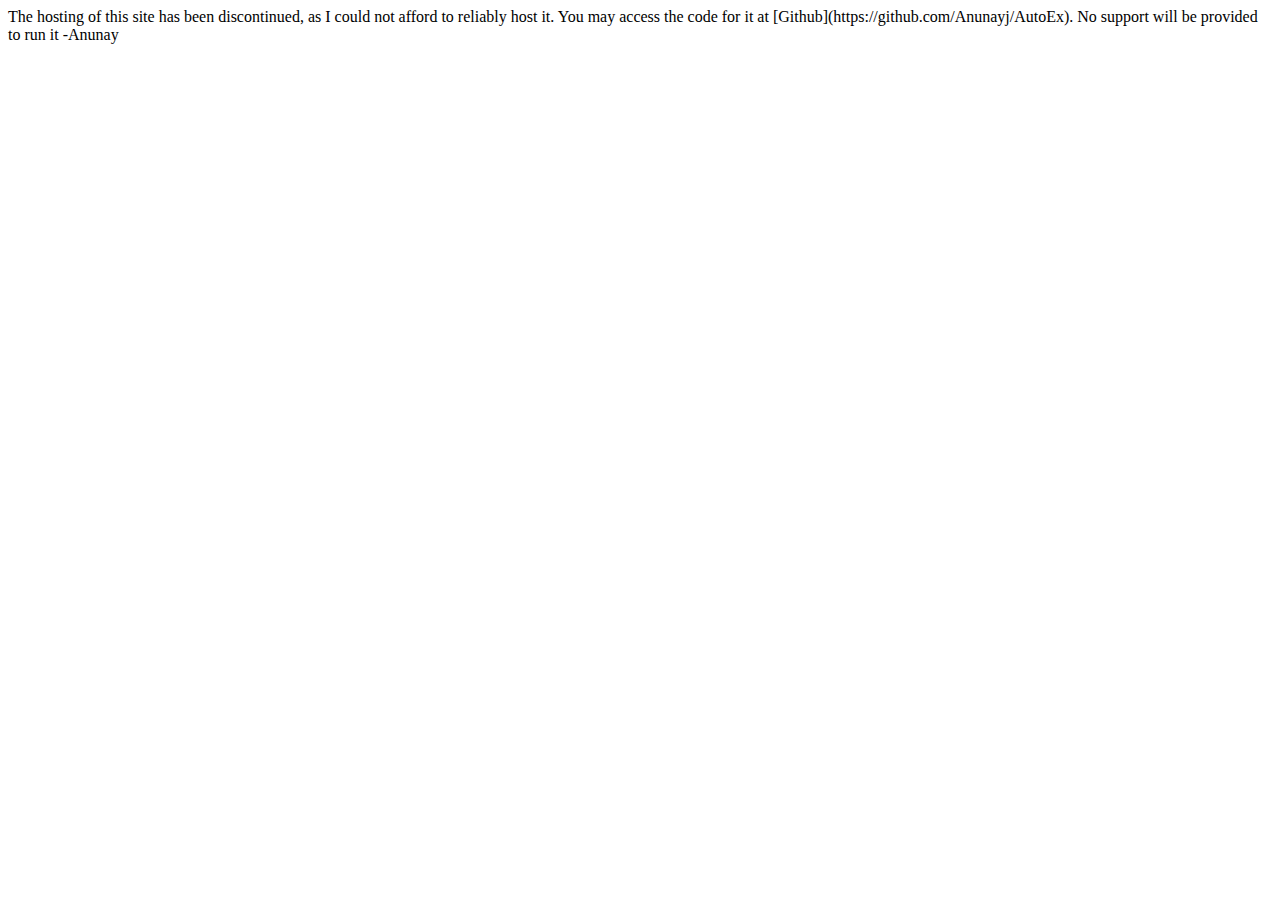
<file: index.html>
<HTML>
<Head>
<meta name="viewport" content="width=device-width, initial-scale=1.0, minimum-scale=1.0, maximum-scale=1.0, user-scalable=no">
<title>discontinued</title>
</head>
<Body>
The hosting of this site has been discontinued, as I could not afford to reliably host it. You may access the code for it at [Github](https://github.com/Anunayj/AutoEx). No support will be provided to run it
-Anunay
</Body>
</HTML>
</file>
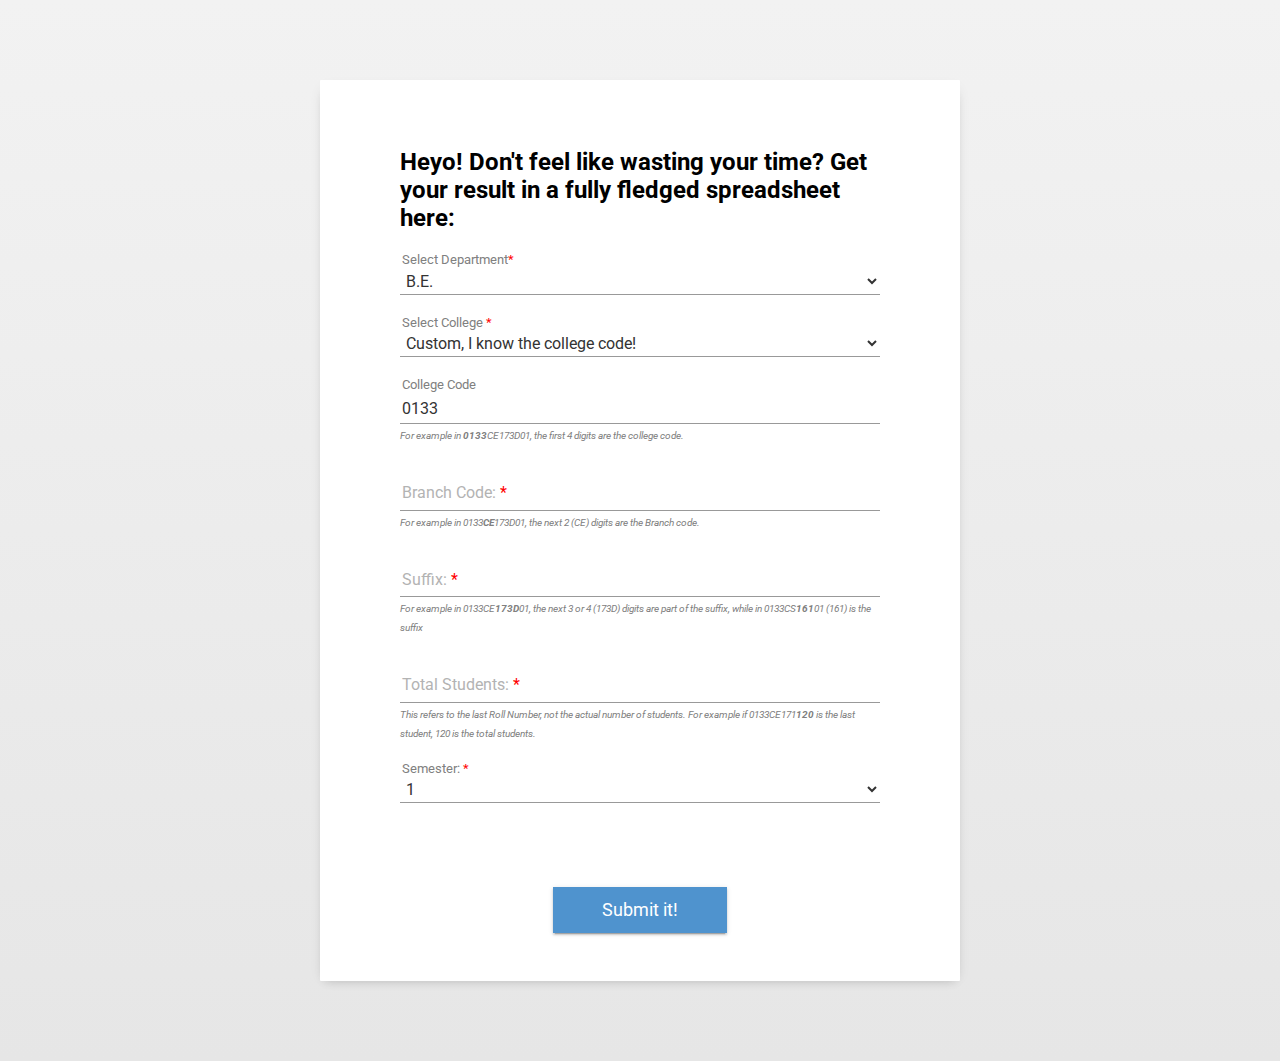
<file: form.html>
<!DOCTYPE html>

<html lang="en" dir="ltr">
  <head>
    <script src="https://anunayj.github.io/pace.min.js"></script>
    <link href="https://anunayj.github.io/pace-style.css" rel="stylesheet" />
    <script src='http://ricostacruz.com/nprogress/nprogress.js'></script>
    <link rel='stylesheet' href='http://ricostacruz.com/nprogress/nprogress.css'/>
    <style media="screen">
    @import url(https://fonts.googleapis.com/css?family=Roboto);
        body,
        input,
        select,
        textarea,
        body * {
        font-family: 'Roboto', sans-serif;
        box-sizing: border-box;
        }
        body::after, body::before,
        input::after,
        input::before,
        select::after,
        select::before,
        textarea::after,
        textarea::before,
        body *::after,
        body *::before {
        box-sizing: border-box;
        }

        body {
        background-image: -webkit-linear-gradient(top, #f2f2f2, #e6e6e6);
        background-image: linear-gradient(top, #f2f2f2, #e6e6e6);
        }

        h1 {
        font-size: 2rem;
        text-align: center;
        margin: 0 0 2em;
        }

        .container {
        position: relative;
        max-width: 40rem;
        margin: 5rem auto;
        background: #fff;
        width: 100%;
        padding: 3rem 5rem 0;
        border-radius: 1px;
        }
        .container::before {
        content: '';
        position: absolute;
        top: 0;
        left: 0;
        right: 0;
        bottom: 0;
        box-shadow: 0 8px 10px 1px rgba(0, 0, 0, 0.14), 0 3px 14px 2px rgba(0, 0, 0, 0.12), 0 5px 5px -3px rgba(0, 0, 0, 0.2);
        -webkit-transform: scale(0.98);
                transform: scale(0.98);
        -webkit-transition: -webkit-transform 0.28s ease-in-out;
        transition: -webkit-transform 0.28s ease-in-out;
        transition: transform 0.28s ease-in-out;
        transition: transform 0.28s ease-in-out, -webkit-transform 0.28s ease-in-out;
        z-index: -1;
        }
        .container:hover::before {
        -webkit-transform: scale(1);
                transform: scale(1);
        }

        .button-container {
        text-align: center;
        }

        fieldset {
        margin: 0 0 3rem;
        padding: 0;
        border: none;
        }

        .form-radio,
        .form-group {
        position: relative;
        margin-top: 2.25rem;
        margin-bottom: 2.25rem;
        }

        .form-inline > .form-group,
        .form-inline > .btn {
        display: inline-block;
        margin-bottom: 0;
        }

        .form-help {
        margin-top: 0.125rem;
        margin-left: 0.125rem;
        color: #b3b3b3;
        font-size: 0.8rem;
        }
        .checkbox .form-help, .form-radio .form-help, .form-group .form-help {
        position: absolute;
        width: 100%;
        }
        .checkbox .form-help {
        position: relative;
        margin-bottom: 1rem;
        }
        .form-radio .form-help {
        padding-top: 0.25rem;
        margin-top: -1rem;
        }

        .form-group input {
        height: 1.9rem;
        }
        .form-group textarea {
        resize: none;
        }
        .form-group select {
        width: 100%;
        font-size: 1rem;
        height: 1.6rem;
        padding: 0.125rem 0.125rem 0.0625rem;
        background: none;
        border: none;
        line-height: 1.6;
        box-shadow: none;
        }
        .form-group .control-label {
        position: absolute;
        top: 0.25rem;
        pointer-events: none;
        padding-left: 0.125rem;
        z-index: 1;
        color: #b3b3b3;
        font-size: 1rem;
        font-weight: normal;
        -webkit-transition: all 0.28s ease;
        transition: all 0.28s ease;
        }
        .form-group .bar {
        position: relative;
        border-bottom: 0.0625rem solid #999;
        display: block;
        }
        .form-group .bar::before {
        content: '';
        height: 0.125rem;
        width: 0;
        left: 50%;
        bottom: -0.0625rem;
        position: absolute;
        background: #337ab7;
        -webkit-transition: left 0.28s ease, width 0.28s ease;
        transition: left 0.28s ease, width 0.28s ease;
        z-index: 2;
        }
        .form-group input,
        .form-group textarea {
        display: block;
        background: none;
        padding: 0.125rem 0.125rem 0.0625rem;
        font-size: 1rem;
        border-width: 0;
        border-color: transparent;
        line-height: 1.9;
        width: 100%;
        color: transparent;
        -webkit-transition: all 0.28s ease;
        transition: all 0.28s ease;
        box-shadow: none;
        }
        .form-group input[type="file"] {
        line-height: 1;
        }
        .form-group input[type="file"] ~ .bar {
        display: none;
        }
        .form-group select,
        .form-group input:focus,
        .form-group input:valid,
        .form-group input.form-file,
        .form-group input.has-value,
        .form-group textarea:focus,
        .form-group textarea:valid,
        .form-group textarea.form-file,
        .form-group textarea.has-value {
        color: #333;
        }
        .form-group select ~ .control-label,
        .form-group input:focus ~ .control-label,
        .form-group input:valid ~ .control-label,
        .form-group input.form-file ~ .control-label,
        .form-group input.has-value ~ .control-label,
        .form-group textarea:focus ~ .control-label,
        .form-group textarea:valid ~ .control-label,
        .form-group textarea.form-file ~ .control-label,
        .form-group textarea.has-value ~ .control-label {
        font-size: 0.8rem;
        color: gray;
        top: -1rem;
        left: 0;
        }
        .form-group select:focus,
        .form-group input:focus,
        .form-group textarea:focus {
        outline: none;
        }
        .form-group select:focus ~ .control-label,
        .form-group input:focus ~ .control-label,
        .form-group textarea:focus ~ .control-label {
        color: #337ab7;
        }
        .form-group select:focus ~ .bar::before,
        .form-group input:focus ~ .bar::before,
        .form-group textarea:focus ~ .bar::before {
        width: 100%;
        left: 0;
        }

        .checkbox label,
        .form-radio label {
        position: relative;
        cursor: pointer;
        padding-left: 2rem;
        text-align: left;
        color: #333;
        display: block;
        }
        .checkbox input,
        .form-radio input {
        width: auto;
        opacity: 0.00000001;
        position: absolute;
        left: 0;
        }

        .radio {
        margin-bottom: 1rem;
        }
        .radio .helper {
        position: absolute;
        top: -0.25rem;
        left: -0.25rem;
        cursor: pointer;
        display: block;
        font-size: 1rem;
        -webkit-user-select: none;
           -moz-user-select: none;
            -ms-user-select: none;
                user-select: none;
        color: #999;
        }
        .radio .helper::before, .radio .helper::after {
        content: '';
        position: absolute;
        left: 0;
        top: 0;
        margin: 0.25rem;
        width: 1rem;
        height: 1rem;
        -webkit-transition: -webkit-transform 0.28s ease;
        transition: -webkit-transform 0.28s ease;
        transition: transform 0.28s ease;
        transition: transform 0.28s ease, -webkit-transform 0.28s ease;
        border-radius: 50%;
        border: 0.125rem solid currentColor;
        }
        .radio .helper::after {
        -webkit-transform: scale(0);
                transform: scale(0);
        background-color: #337ab7;
        border-color: #337ab7;
        }
        .radio label:hover .helper {
        color: #337ab7;
        }
        .radio input:checked ~ .helper::after {
        -webkit-transform: scale(0.5);
                transform: scale(0.5);
        }
        .radio input:checked ~ .helper::before {
        color: #337ab7;
        }

        .checkbox {
        margin-top: 3rem;
        margin-bottom: 1rem;
        }
        .checkbox .helper {
        color: #999;
        position: absolute;
        top: 0;
        left: 0;
        width: 1rem;
        height: 1rem;
        z-index: 0;
        border: 0.125rem solid currentColor;
        border-radius: 0.0625rem;
        -webkit-transition: border-color 0.28s ease;
        transition: border-color 0.28s ease;
        }
        .checkbox .helper::before, .checkbox .helper::after {
        position: absolute;
        height: 0;
        width: 0.2rem;
        background-color: #337ab7;
        display: block;
        -webkit-transform-origin: left top;
                transform-origin: left top;
        border-radius: 0.25rem;
        content: '';
        -webkit-transition: opacity 0.28s ease, height 0s linear 0.28s;
        transition: opacity 0.28s ease, height 0s linear 0.28s;
        opacity: 0;
        }
        .checkbox .helper::before {
        top: 0.65rem;
        left: 0.38rem;
        -webkit-transform: rotate(-135deg);
                transform: rotate(-135deg);
        box-shadow: 0 0 0 0.0625rem #fff;
        }
        .checkbox .helper::after {
        top: 0.3rem;
        left: 0;
        -webkit-transform: rotate(-45deg);
                transform: rotate(-45deg);
        }
        .checkbox label:hover .helper {
        color: #337ab7;
        }
        .checkbox input:checked ~ .helper {
        color: #337ab7;
        }
        .checkbox input:checked ~ .helper::after, .checkbox input:checked ~ .helper::before {
        opacity: 1;
        -webkit-transition: height 0.28s ease;
        transition: height 0.28s ease;
        }
        .checkbox input:checked ~ .helper::after {
        height: 0.5rem;
        }
        .checkbox input:checked ~ .helper::before {
        height: 1.2rem;
        -webkit-transition-delay: 0.28s;
                transition-delay: 0.28s;
        }


        .has-error .legend.legend, .has-error.form-group .control-label.control-label {
        color: #d9534f;
        }
        .has-error.form-group .form-help,
        .has-error.form-group .helper, .has-error.checkbox .form-help,
        .has-error.checkbox .helper, .has-error.radio .form-help,
        .has-error.radio .helper, .has-error.form-radio .form-help,
        .has-error.form-radio .helper {
        color: #d9534f;
        }
        .has-error .bar::before {
        background: #d9534f;
        left: 0;
        width: 100%;
        }

        .button {
        position: relative;
        background: currentColor;
        border: 1px solid currentColor;
        font-size: 1.1rem;
        color: #4f93ce;
        margin: 3rem 0;
        padding: 0.75rem 3rem;
        cursor: pointer;
        -webkit-transition: background-color 0.28s ease, color 0.28s ease, box-shadow 0.28s ease;
        transition: background-color 0.28s ease, color 0.28s ease, box-shadow 0.28s ease;
        overflow: hidden;
        box-shadow: 0 2px 2px 0 rgba(0, 0, 0, 0.14), 0 3px 1px -2px rgba(0, 0, 0, 0.2), 0 1px 5px 0 rgba(0, 0, 0, 0.12);
        }
        .button span {
        color: #fff;
        position: relative;
        z-index: 1;
        }
        .button::before {
        content: '';
        position: absolute;
        background: #071017;
        border: 50vh solid #1d4567;
        width: 30vh;
        height: 30vh;
        border-radius: 50%;
        display: block;
        top: 50%;
        left: 50%;
        z-index: 0;
        opacity: 1;
        -webkit-transform: translate(-50%, -50%) scale(0);
                transform: translate(-50%, -50%) scale(0);
        }
        .button:hover {
        color: #337ab7;
        box-shadow: 0 6px 10px 0 rgba(0, 0, 0, 0.14), 0 1px 18px 0 rgba(0, 0, 0, 0.12), 0 3px 5px -1px rgba(0, 0, 0, 0.2);
        }
        .button:active::before, .button:focus::before {
        -webkit-transition: opacity 0.28s ease 0.364s, -webkit-transform 1.12s ease;
        transition: opacity 0.28s ease 0.364s, -webkit-transform 1.12s ease;
        transition: transform 1.12s ease, opacity 0.28s ease 0.364s;
        transition: transform 1.12s ease, opacity 0.28s ease 0.364s, -webkit-transform 1.12s ease;
        -webkit-transform: translate(-50%, -50%) scale(1);
                transform: translate(-50%, -50%) scale(1);
        opacity: 0;
        }
        .button:focus {
        outline: none;
        }

    </style>

    <meta charset="utf-8">
    <title>AutoEx- Get your result now!</title>
    <script src="http://ajax.googleapis.com/ajax/libs/jquery/1.7/jquery.js"></script>
    <script src="http://malsup.github.com/jquery.form.js"></script>
     <script>
     var serverip = "http://anunay.dlinkddns.com:8080"
     var uuid;
     var progress=0;
     var intervalId
     var Prefix;
        $(document).ready(function() {
            $('#Form').submit(function(e){
              e.preventDefault();
              $("#submit").prop("disabled", true)
              $("#submit").prop("style", "color:gray")
              NProgress.start();
              var formData = new FormData(document.querySelector('form'))
              if(formData.get('collegeCode') === "0"){
                var collegecodereal = formData.get('collegeCode2')
              }else{
                var collegecodereal = "0" + formData.get('collegeCode')
              }
              Prefix = collegecodereal+ formData.get('branch') + formData.get('suffix')
              var data =  {'department':formData.get('deptCode'),
                          'semester':formData.get('semester'),
                          'maxroll':formData.get('roll'),
                          'rollPrefix':Prefix }

              $.ajax({
                  type: 'POST',
                  async: true,
                  url : serverip+'/requests', // or whatever
                  data : JSON.stringify(data),
                  dataType: 'json',
                  headers: {
                     'Accept': 'application/json',
                     'Content-Type': 'application/json'
                   },
                  success : function (response) {
                      uuid = response.uuid;
                      intervalId = setInterval(progressLoop, 1000)

                  },
                  error: function(xhr, status, error) {
                          alert("We were unable to entertain your request.. Looks like either the server is down or your internet is having some issues");
                          resetButton();
                        }

              })
                return false;
          ;
          }
        );
      });
      function resetButton(){
        $("#submit").prop("type", "submit")
        $("#submit").prop("disabled", false)
        $("#submit").prop("style", "color:#337ab7")
        $("#submitText").prop("hidden", false)
        $("#download").prop("hidden", true)
        $("#submit").unbind()
        NProgress.done();
        progress=0
      }
      async function progressLoop(){

          await getProgress()
          result = await getResult()
          if(progress === undefined || (result.status == 500) || (result.status == 901)){
            alert("Looks like we are having some issues getting your request... Either the server discarded your request or There was a Internal server error, Please contact me for more information.");
            resetButton();
          }else{
            NProgress.set((0.0864+progress*0.99)/1.08)
            if(progress === 1 || result.status == 701 || result.status == 200){

              clearInterval(intervalId)

              console.log(result)
              if(result.status ==701){
                alert("No Result found, Check your arguments")
                resetButton()
              }else if(result.status != 200){
                alert("Looks like we are having some issues getting your request... Either the server discarded your request or There was a Internal server error, Please contact me for more information.")
                resetButton()
              }else{
                setDownloadButton()
              }
              NProgress.done()
            }

          }

      }
      function setDownloadButton(){

        $("#submit").prop("type", "button")
        $("#submit").prop("disabled", false)
        $("#submit").click(buttonOnClick)
        $("#submit").prop("style", "color:#1faa00")
        $("#submitText").prop("hidden", true)
        $("#download").prop("hidden", false)

      }
      function buttonOnClick(){
        NProgress.start()
        download(Prefix+".csv",result.file)
        setTimeout(resetButton,1500)

      }


     async function getResult(){
        return($.get(
            serverip+"/getfile",
            {'uuid' : uuid},
            function(data) {
              return(data);
            }
        ));
      }
      async function getProgress(){

        $.get(
            serverip+"/progress",
            {'uuid' : uuid},
            function(data) {
                if(data.status != "200"){
                  progress = undefined;
                }
                progress = (data.progress/data.max);
               }
             )
            }

      function download(filename, text) {
        var element = document.createElement('a');
        element.setAttribute('href', 'data:text/plain;charset=utf-8,' + encodeURIComponent(text));
        element.setAttribute('download', filename);

        element.style.display = 'none';
        document.body.appendChild(element);

        element.click();

        document.body.removeChild(element);
      }

    </script>
   </head>
  <body>

    <div class="container">
      <form name = "Form" id="Form">
        <h2>Heyo! Don't feel like wasting your time? Get your result in a fully fledged spreadsheet here:</h2>
        <div class="form-group">
          <select id="deptCode" name="deptCode">
            <option value="0">B.E.</optiYou can't change the type of an element like that, instead you have to create a new element and move the contents into it. Example:on>
            <option value="1">B. Tech.
            <option value="2">M.C.A</option>
            <option value="3">B. Pharm</option>
            <option value="4">B. Arch</option>
            <option value="5">M. Pharm..</option>
            <option value="6">M.E..</option>
            <option value="7">M. Tech.</option>
            <option value="8">B.E. (PTDC)</option>
            <option value="9">M. Tech. (PT)</option>
            <option value="10">MAM</option>
            <option value="11">MCA (DD)</option>
            <option value="12">Diploma</option>
            <option value="12">Diploma</option>
          </select>
          <label for="select" class="control-label">Select Department<font color="red">*</font></label><i class="bar"></i>
        </div>


        <div class="form-group">
          <select id="collegeCode" name="collegeCode" onchange="custom()">
            <option value="0" selected> Custom, I know the college code!</option>
            <option value="171">Acropolis Institute of Tech & Research, Bhopal ( 2007 )</option>
            <option value="827">Acropolis Institute of Tech & Research, Indore (2005)</option>
            <option value="307">Aditya College of Tech. & Sc., Satna (2007)</option>
            <option value="528">AGNOS College of Technology</option>
            <option value="544">AISECT Institute of Science &Technology</option>
            <option value="172">All Saints College of Engineering, Bhopal (2007)</option>
            <option value="116">All Saints College of Technology, Bhopal (2002)</option>
            <option value="713">Alpine Institute of Tech., Ujjain (2007)</option>
            <option value="831">Astral Institute o''f Technology & Res, Indore (2006)</option>
            <option value="608">Babulal Tarabai Inst. of Research & Tech, Sironga, Distt. Sagar(2008)</option>
            <option value="525">Bagula Mukhi College of Technology</option>
            <option value="127">Bansal College of Engg,Mandideep (2002)</option>
            <option value="173">Bansal Inst. of Research & Tech., Bhopal (2007)</option>
            <option value="112">Bansal Institute of Sc. & Tech., Bhopal (2000)</option>
            <option value="504">Bhabha College of Engg., Bhopal (2008)</option>
            <option value="129">Bhabha Engg. Research Institute, Bhopal (2003)</option>
            <option value="924">Bhartiya Vidya Mandir College of Tech & Mgmt., Gwalior (2004)</option>
            <option value="174">Bhopal Inst. of Technology, Bhopal (2007)</option>
            <option value="539">Bhopal Institute of Technology & Mgmt</option>
            <option value="124">Bhopal Institute of Technology & Science, Bangrasia</option>
            <option value="850">BM College of Tech., Indore (2007)</option>
            <option value="819">Central India Institute of Technology, Indore (2004)</option>
            <option value="832">Chameli Devi Institute of Technology & Management, Indore(2006)</option>
            <option value="502">Corporate Inst. of Science & Tech., Bhopal (2008)</option>
            <option value="175">Crescent College of Tech., Bhopal (2007)</option>
            <option value="507">Gargi Inst. of Sc. & Tech., Bhopal (2008)</option>
            <option value="535">Girdhar Shiksh Evam Samaj Kalyan Samiti Group of Institute</option>
            <option value="870">Global Inst. of Engg. & Sc., Sendhwa (2008)</option>
            <option value="130">Globus Engg College,Bhopal (2003)</option>
            <option value="202">Guru Ramdas Khalsa Insti of Sc. & Technology, Jabalpur (1997)</option>
            <option value="916">Gwalior Engg. College,Gwalior (2003)</option>
            <option value="927">Gwalior Institute of Technology & Science, Shivpuri, Gwalior(</option>
            <option value="208">Gyan Ganga College of Technology, Jabalpur (2006)</option>
            <option value="176">Gyan Ganga Inst of Tech & Management(GGITM), Bhopal (2007)</option>
            <option value="206">Gyan Ganga Institute of Technology, Jabalpur (2003)</option>
            <option value="203">Hitkarni College of Engg. Tech., Jabalpur (1997)</option>
            <option value="177">IES College of Technology, Bhopal (2007)</option>
            <option value="526">IES Institute of Technology & Management</option>
            <option value="818">Indore Inst. of Sc. & Tech. Dehri Distt., Indore (2003)</option>
            <option value="601">Indra Ghandhi Engg. College, (IGEC) Sagar (1981)</option>
            <option value="610">Infinity Mgmt. & Engg. College, Patharia Jat Sagar (2008)</option>
            <option value="915">Institute of Information Technology & Management, Gwalior(2002)</option>
            <option value="905">Institute of Technology & Mgmt., Gwalior (1997)</option>
            <option value="928">IPS College of Technology & Mgmt., Gwalior (2007)</option>
            <option value="201">Jabalpur Engg. College(JEC), Jabalpur (1947)</option>
            <option value="833">Jagadguru Dattatray College of Tech, (JDCT), Indore (2006)</option>
            <option value="178">Jai Narain College of Tech & Sc, (JNCTS) Bhopal (2007)</option>
            <option value="131">Jai Narain College of Tech(JNCT), Bhopal (2003)</option>
            <option value="805">Jawaharlal Institute of Tech.,Khargone (1997)</option>
            <option value="306">Jawaharlal Nehru College of Tech., REWA (2007)</option>
            <option value="506">Kailash Chandra Bansal College of Technology , Bhopal (2008)</option>
            <option value="505">Kailash Narayan Patidar College of Sc. & Tech. (KNPCST), Bhopal(2008)</option>
            <option value="834">KCB Technical Academy, Indore (2006)</option>
            <option value="538">Kopal Institue of Science & Technology</option>
            <option value="217">Lakshmi Narain College of Technology, (LNCT), Jabalpur (2008)</option>
            <option value="103">Lakshmi Narain College of Technology(LNCT) Bhopal(1994)</option>
            <option value="716">Late Ramoti Devi Ist. of Engg., Ujjain (2008)</option>
            <option value="157">Laxmi Narayan College of Technology & Sc., Bhopal (2006)</option>
            <option value="820">Laxmi Narayan College of Technology, Indore (2004)</option>
            <option value="931">Laxmi Narayan Institute of Technology, (LNIT), Gwalior (2008)</option>
            <option value="215">Laxmibai Sahuji Inst. of Engg. & Tech., Jabalpur (2008)</option>
            <option value="510">Laxmipati Inst. of Sc. & Tech.(LIST), Bhopal (2008)</option>
            <option value="835">Lord Krishna College of Tech., Indore (2006)</option>
            <option value="930">Maa Kailadesubmitvi Inst. of Information Tech., Gwalior (2008)</option>
            <option value="530">Madhav Proudyogiki Mahavidyalay</option>
            <option value="714">Mahakal Institute Tech & Mgmt. Ujjain (2007)</option>
            <option value="712">Mahakal Institute Tech & Sc., Ujjain (2006)</option>
            <option value="704">Mahakal Instute of Technology,Ujjain (2001)</option>
            <option value="903">Maharana Pratap College of Tech., Gwalior (1996)</option>
            <option value="851">Mahatma Gandhi Inst. of Engg. & Mgmt., Indore (2007)</option>
            <option value="543">Malhotra Technical Research Institute</option>
            <option value="862">Malwa Inst. of Sc. & Technology, Limbod Gari, Distt., Indore(2008)</option>
            <option value="821">Malwa Institute of Technology, Indore (2004)</option>
            <option value="702">Mandsaur Institute of Tech.,Mandsaur (1996)</option>
            <option value="529">Mansarover Institute of Science & Technology</option>
            <option value="852">Mathura Devi Inst. of Tech. & Mgmt., Indore (2007)</option>
            <option value="534">Maxim Institute of Technology</option>
            <option value="812">Medicaps Inst. of Sc. & Tech., Indore (2009)</option>
            <option value="179">Millenium Institute of Tech. & Sc., Bhopal (2007)</option>
            <option value="540">Millenium Instttute of Technology</option>
            <option value="180">Mittal Inst. of Tech., Bhopal (2007)</option>
            <option value="917">Nagaji Inst. of Tech. & Mgmt., Gwalior (2003)</option>
            <option value="511">NRI Inst. of Res. & Tech., Bhopal (2008)</option>
            <option value="115">NRI Institute of Information Sc. & Tech., Bhopal (2001)</option>
            <option value="914">NRI Institute of Tech. & Mgmt., Gwalior (2002)</option>
            <option value="607">Ojaswini Inst. of Management & Tech., (OIMT) Damoh (2007)</option>
            <option value="611">Ojaswini Women Mgmt. & Engg. College, Patharia Jat, Sagar(2007)</option>
            <option value="853">Oriantal Institute of Sc & Technology, Indore (2007)</option>
            <option value="218">Oriental Engg. College, Andhua, Distt., Jabalpur (2008)</option>
            <option value="222">Oriental Inst. of Sc. & Tech., Andhua, Distt., Jabalpur (2008)</option>
            <option value="105">Oriental Institue of Science & Technology (OIST), Bhopal(1995)</option>
            <option value="128">Patel College of Sc. & Technology, Bhopal (2002)</option>
            <option value="828">Patel College of Sc. & Technology, Indore (2005)</option>
            <option value="509">Patel Institute of Engg. & Sc., Bhopal (2008)</option>
            <option value="181">Patel Institute of Technology, Bhopal (2007)</option>
            <option value="182">Peoples College of Resc., & Tech., Bhopal (2007)</option>
            <option value="715">Prashanti Inst. of Tech. & Science, Ujjain (2008)</option>
            <option value="863">Prestige Inst. of Eng. & Sc., Indore (2008)</option>
            <option value="854">Priyatam Institute of Tech., & Sc., Indore (2007)</option>
            <option value="183">Radha Raman Inst. of Resc., & Tech., Bhopal (2007)</option>
            <option value="158">Radharaman Engg. College, Bhopal (2006)</option>
            <option value="132">Radharaman Institute of Tech., & Sc., Bhopal (2003)</option>
            <option value="184">Rajeev Gandhi Prodyogiki Mahavidhyalaya-2, Bhopal (2007)</option>
            <option value="159">Rajeev Gandhi Prodyogiki Mahavidhyalaya, Bhopal (2006)</option>
            <option value="301">Rewa Engg. College,Rewa (1964)</option>
            <option value="303">Rewa Institute of Tech., Hazur Distt.,Rewa (2003)</option>
            <option value="817">Rishiraj Institute of Technology, Indore (2002)</option>
            <option value="156">RKDF College of Engg., Bhopal (2006)</option>
            <option value="512">RKDF College of Tech. & Res., Bhopal (2008)</option>
            <option value="527">RKDF College of Technology</option>
            <option value="104">RKDF Institute of Science & Technology, Bhopal (1995)</option>
            <option value="855">RKDF School of Engg., Indore (2005)</option>
            <option value="836">Royal College of Technology, Indore (2006)</option>
            <option value="185">Rukmani Devi Institute of Sc. & Tech., Bhopal (2007)</option>
            <option value="902">Rustamji Institute of Technology (RIT), Tekanpur (1999)</option>
            <option value="186">Sagar Inst. of Resc. Tech & Sc. (SIRTS), Bhopal (2007)</option>
            <option value="133">Sagar Inst. of Research & Tech., (SIRT) Bhopal (2003)</option>
            <option value="187">Sagar Inst. of Sc. & Tech. Bhopal (2007)</option>
            <option value="501">Sagar Institute of Research & Technology Excellence</option>
            <option value="536">Sagar Institute of Science Technology & Engg</option>
            <option value="537">Sagar Institute of Science Technology & Research</option>
            <option value="188">SAM College of Engg. & Tech.(SAMCET), Bhopal (2007)</option>
            <option value="108">Samrat Ashok Tech. Institute, (SATI), Vidisha (1960)</option>
            <option value="861">Sanghvi Inovative Acadamy, Indore (2008)</option>
            <option value="837">Sanghvi Institute of Management & Science, Rau, Indore (2006)</option>
            <option value="219">Saraswati Inst. of Engg. & Tech., Jabalpur (2008)</option>
            <option value="542">Satyam Edu. & Social Welfare Society Group of Inst.</option>
            <option value="121">SCOPE College of Engg., Bhopal (2005)</option>
            <option value="216">SGBM Inst. of Tech. & Sc.,Bineke, Distt., Jabalpur (2008)</option>
            <option value="532">Sha-Shib College of Technology</option>
            <option value="856">Shiv Kumar Singh Inst. of Tech.& Sc., Indore (2007)</option>
            <option value="125">Shree Institute of Technology and Science</option>
            <option value="545">Shri Balaji Institute of Technology & Mgmt</option>
            <option value="904">Shri Ram College of Engg. & Mgt. ,Banmore (1998)</option>
            <option value="541">Shri Ram College of Technology</option>
            <option value="929">Shri Ram Inst. of Information Tech., Gwalior (2007)</option>
            <option value="213">Shri Ram Inst. of Sc. & Tech., Jabalpur (2007)</option>
            <option value="205">Shri Ram Institute of Tech., Jabalpur (2001)</option>
            <option value="913">Shri Rawatpura Sarkar Institute of Technology, Datia (2002)</option>
            <option value="802">Shri Vaishnav Instt. of Tech. & Sc., Indore (1995)</option>
            <option value="838">Shri Venkateshwar Institute of Technology, Indore (2006)</option>
            <option value="548">Sparta Institute of Technology & Management</option>
            <option value="823">Sri Dadaji Inst. of tech. & Sc., Khandawa (2004)</option>
            <option value="189">Sri Satya Sai College of Engg. Bhopal (2007)</option>
            <option value="109">Sri Satya Sai Institute of Sc. & Tech.,Sehore (1999)</option>
            <option value="857">Star Academy of Tech & Management, Indore (2007)</option>
            <option value="508">Surabhi College of Engg. & Tech., Bhopal (2008)</option>
            <option value="547">Surabhi Group of Institution</option>
            <option value="829">Sushila Devi Bansal College of Technology (SDBCT), Indore(2005)</option>
            <option value="822">Swami Vivekanand College of Engg., Indore (2004)</option>
            <option value="160">Swami Vivekanand College of Sc & Tech, Bhopal (2006)</option>
            <option value="609">Swami Vivekanand Inst. of Tech., Sagar (2008)</option>
            <option value="207">Takshshila Institute of Engineering & Technology, Jabalpur(2004)</option>
            <option value="191">Technocrats Institute of Tech. (Excellence), Bhopal (2007)</option>
            <option value="192">Technocrats Institute of Tech. & Sc., Bhopal (2007)</option>
            <option value="111">Technocrats Institute of Technology, Bhopal (2000)</option>
            <option value="126">Thakral College of Technology, Bhopal (2002)</option>
            <option value="199">TIT College, Bhopal (2008)</option>
            <option value="198">Trinity Inst. of Tech. & Research, Bhopal (2008)</option>
            <option value="830">Truba College of Engg. & Technology, Indore (2005)</option>
            <option value="533">Truba College of Science and Technology</option>
            <option value="114">Truba Institute of Engg. & Information Tech., Bhopal (2001)</option>
            <option value="701">Ujjain Engg College, (UEC), Ujjain (1966)</option>
            <option value="101">University Institue of Technology(UIT),RGPV Bhopal(1986)</option>
            <option value="546">Vaishnavi Institute of Technology and Science</option>
            <option value="190">Vedica Institute of Technology, Bhopal (2007)</option>
            <option value="531">Vidyapeeth Institute of Science and Technology</option>
            <option value="858">Vikrant Institute of Tech. & Mgmt., Indore (2007)</option>
            <option value="839">Vindhya Institute of Tech. & Sc., Indore (2006)</option>
            <option value="214">Vindhya Institute of Tech. & Sc., Jabalpur (2007)</option>
            <option value="302">Vindhya Institute of Tech. & Sc.,Satna (2002)</option>
            <option value="161">VNS Institute of Technology, Bhopal (2006)</option>
          </select>
          <label for="select" class="control-label">Select College <font color="red">*</font></label><i class="bar"></i>
        </div>
        <div class="form-group">
          <input type="text" pattern="\d*" id="collegeCode2" name="collegeCode2" value="0133" minlength="3" maxlength="4"/>
          <label for="input" class="control-label" id="code-label">College Code</label><i class="bar"></i>
          <font size="1" color="gray"><i>For example in <b>0133</b>CE173D01, the first 4 digits are the college code.</i></font>
        </div>

        <script>
        function custom() {
            if(document.getElementById('collegeCode').value == "0") {
              document.getElementById('collegeCode2').disabled = false;
              document.getElementById('collegeCode2').required = true;
              document.getElementById('code-label').innerHTML = "College Code";

            }else{
              document.getElementById('collegeCode2').disabled = true;
              document.getElementById('collegeCode2').required = false;
              document.getElementById('collegeCode2').value = '0' + document.getElementById('collegeCode').value;
              document.getElementById('code-label').innerHTML = '0' + document.getElementById('collegeCode').value;

        }
      }
        </script>

        <div class="form-group">
          <input type="text" id="branch" name="branch" minlength="2" maxlength="2" required/>
          <label for="input" class="control-label">Branch Code: <font color="red">*</font></label><i class="bar"></i>
          <font size="1" color="gray"><i>For example in 0133<b>CE</b>173D01, the next 2 (CE) digits are the Branch code.</i></font>
        </div>

        <div class="form-group">
          <input type="text" id="suffix" name="suffix" minlength="3" maxlength="4" required/>
          <label for="input" class="control-label">Suffix: <font color="red">*</font></label><i class="bar"></i>
          <font size="1" color="gray"><i>For example in 0133CE<B>173D</B>01, the next 3 or 4 (173D) digits are part of the suffix, while in 0133CS<b>161</b>01 (161) is the suffix</i></font>
        </div>

        <div class="form-group">
          <input type="number" id="roll" name="roll" max="300" min="1" required/>
          <label for="input" class="control-label">Total Students: <font color="red">*</font></label><i class="bar"></i>
          <font size="1" color="gray"><i>This refers to the last Roll Number, not the actual number of students. For example if 0133CE171<b>120</b> is the last student, 120 is the total students.</i></font>
        </div>




        <div class="form-group">
          <select id="semester" name="semester">
            <option value="1">1</option>
            <option value="2">2</option>
            <option value="3">3</option>
            <option value="4">4</option>
            <option value="5">5</option>
            <option value="6">6</option>
            <option value="7">7</option>
            <option value="8">8</option>



          </select>

          <label for="select" class="control-label">Semester: <font color="red">*</font></label><i class="bar"></i>
        </div>

        <!-- <div class="form-group">
          <input type="email" id="email" name="email" required/>
          <label for="input" class="control-label">Email: <font color="red">*</font></label><i class="bar"></i>
          <font size="1" color="gray"><i>Don't Worry! We are not gonna spam you with emails, maybe..., though we are gonna send the result there.</i></font>
        </div> -->

      <div class="button-container">
        <button type="submit" class="button" name = "submit" id="submit"><span id="submitText" name="submitText">Submit it!</span><span name="download" id="download" hidden = "true">Download!</span></button>
      </div>
    </form>
    </div>  </body>
</html>
</file>
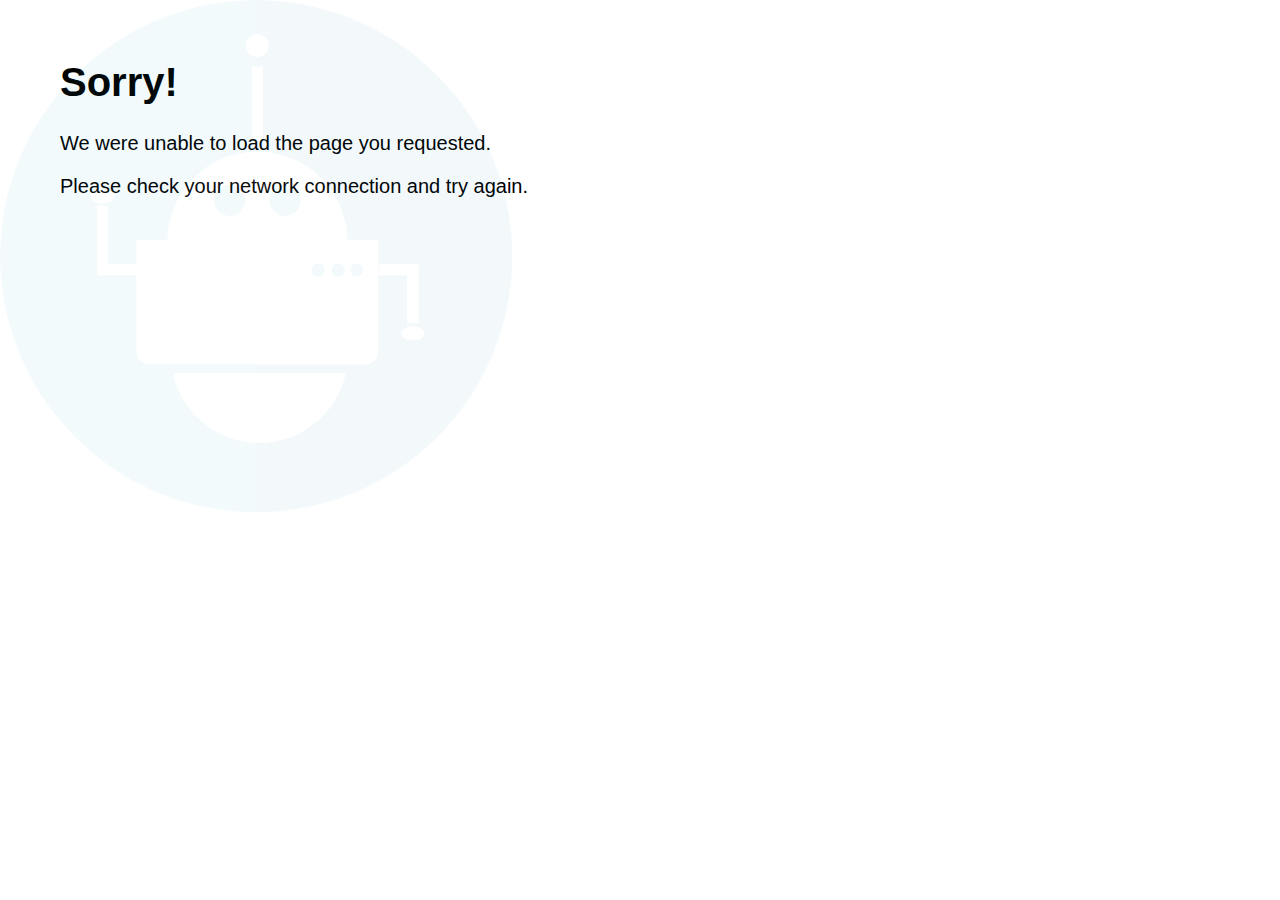
<file: offline.html>
<!doctype html>
<!--
Copyright 2015 Google Inc. All Rights Reserved.
Licensed under the Apache License, Version 2.0 (the "License");
you may not use this file except in compliance with the License.
You may obtain a copy of the License at
  http://www.apache.org/licenses/LICENSE-2.0
Unless required by applicable law or agreed to in writing, software
distributed under the License is distributed on an "AS IS" BASIS,
WITHOUT WARRANTIES OR CONDITIONS OF ANY KIND, either express or implied.
See the License for the specific language governing permissions and
limitations under the License.
-->
<html lang="en">
  <head>
    <meta charset="utf-8">
    <meta http-equiv="X-UA-Compatible" content="IE=edge">
    <meta name="viewport" content="width=device-width, initial-scale=1">
    <title>Sorry!</title>
    <style>
      body {
        font-family: sans-serif;
        font-size: 1.25em;
        margin: 3em 3em 0 3em;
      }
      
      #offline-icon {
        position: absolute;
        top:0;
        left: 0;
        max-width: 100vw;
        max-height: 100vh;
        opacity: 0.05;
      }
    </style>
  </head>

  <body>
    <h1>Sorry!</h1>
    <p>We were unable to load the page you requested.</p>
    <p>Please check your network connection and try again.</p>

    <img src="icon512.png" id="offline-icon">
  </body>
</html>
</file>
